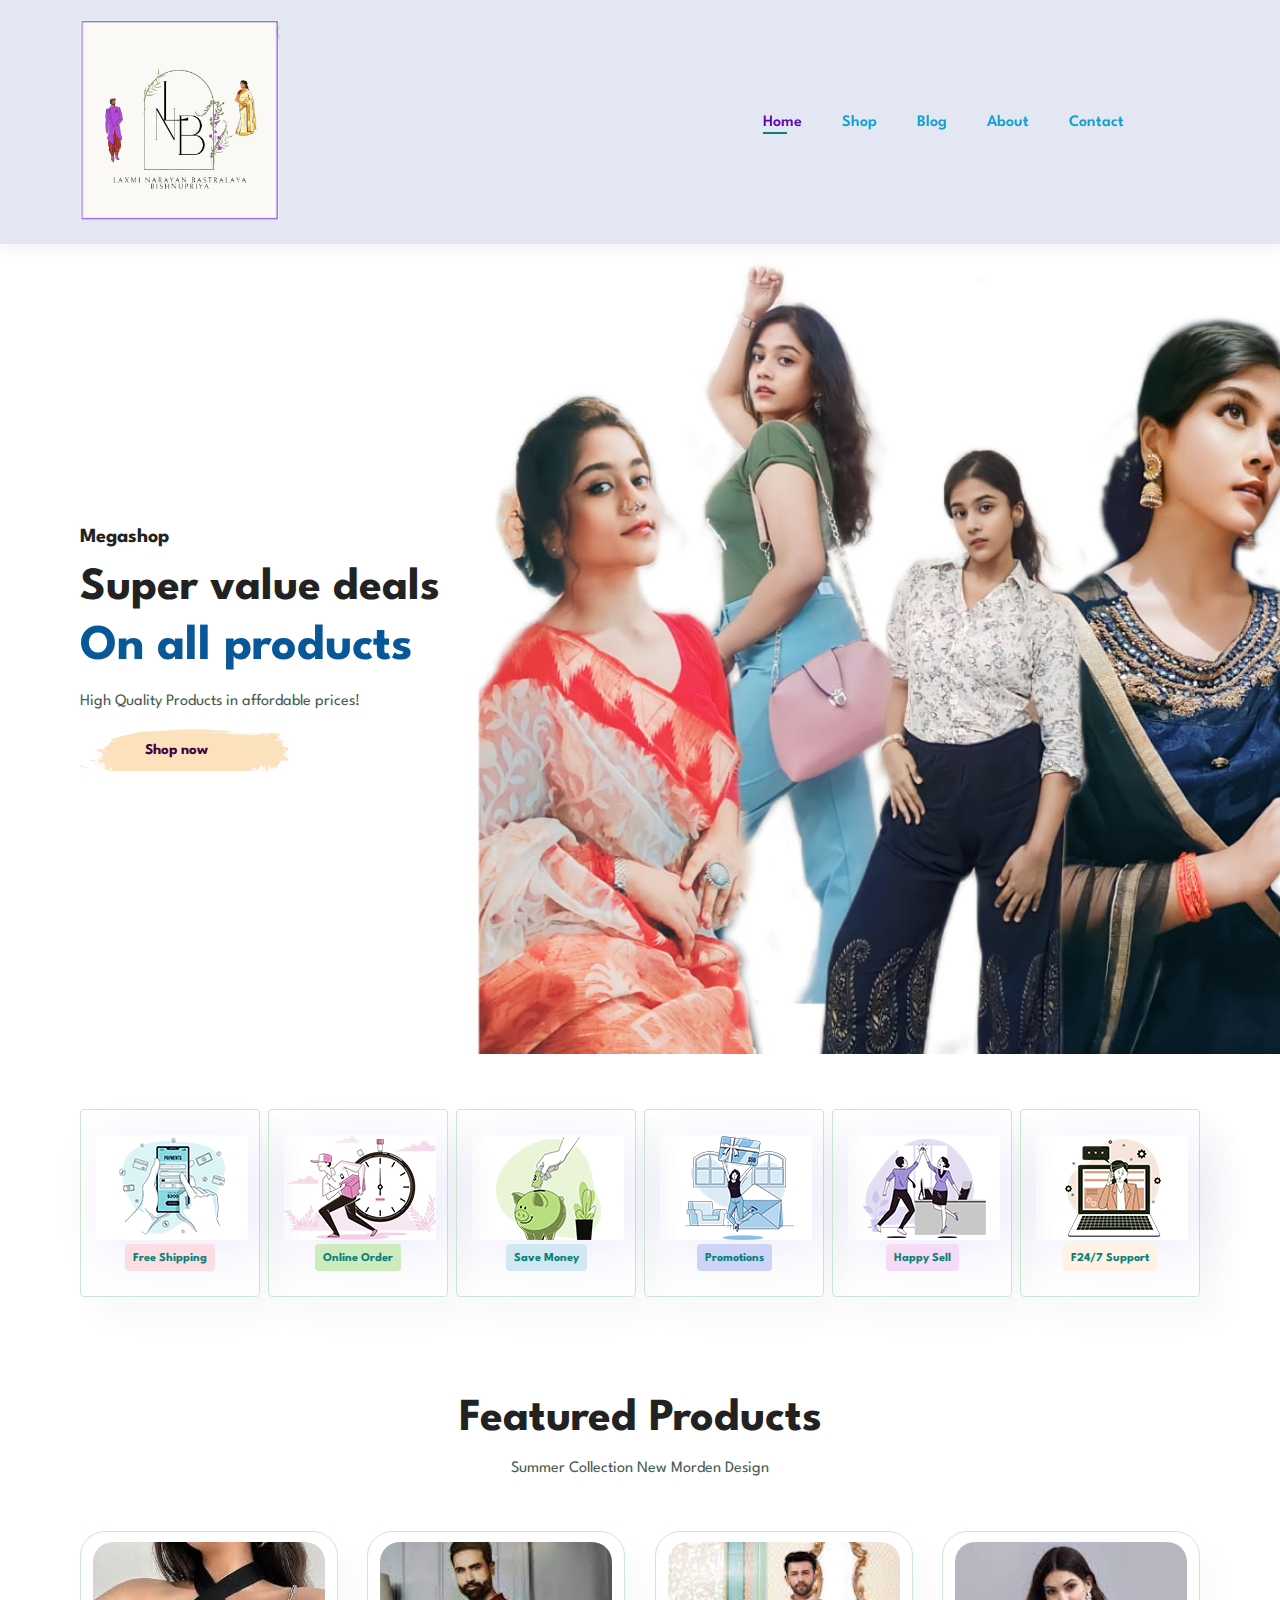
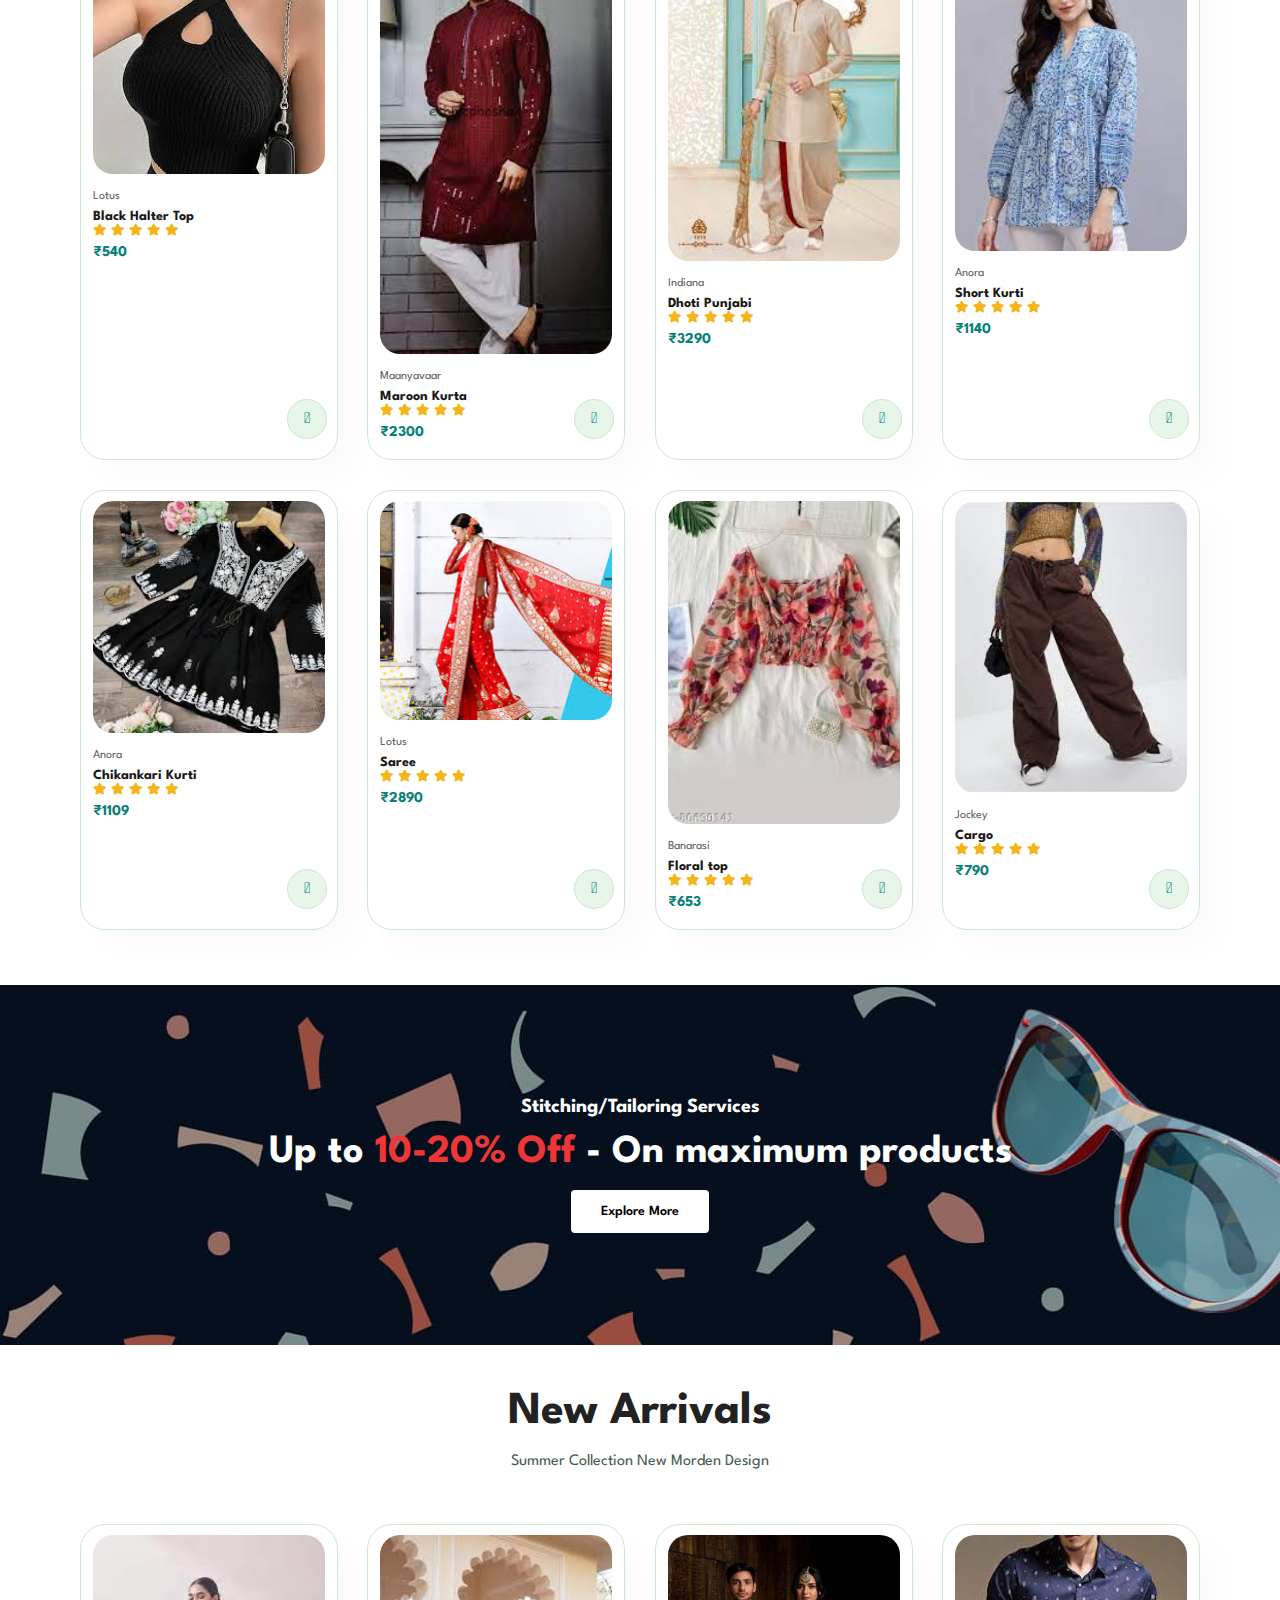
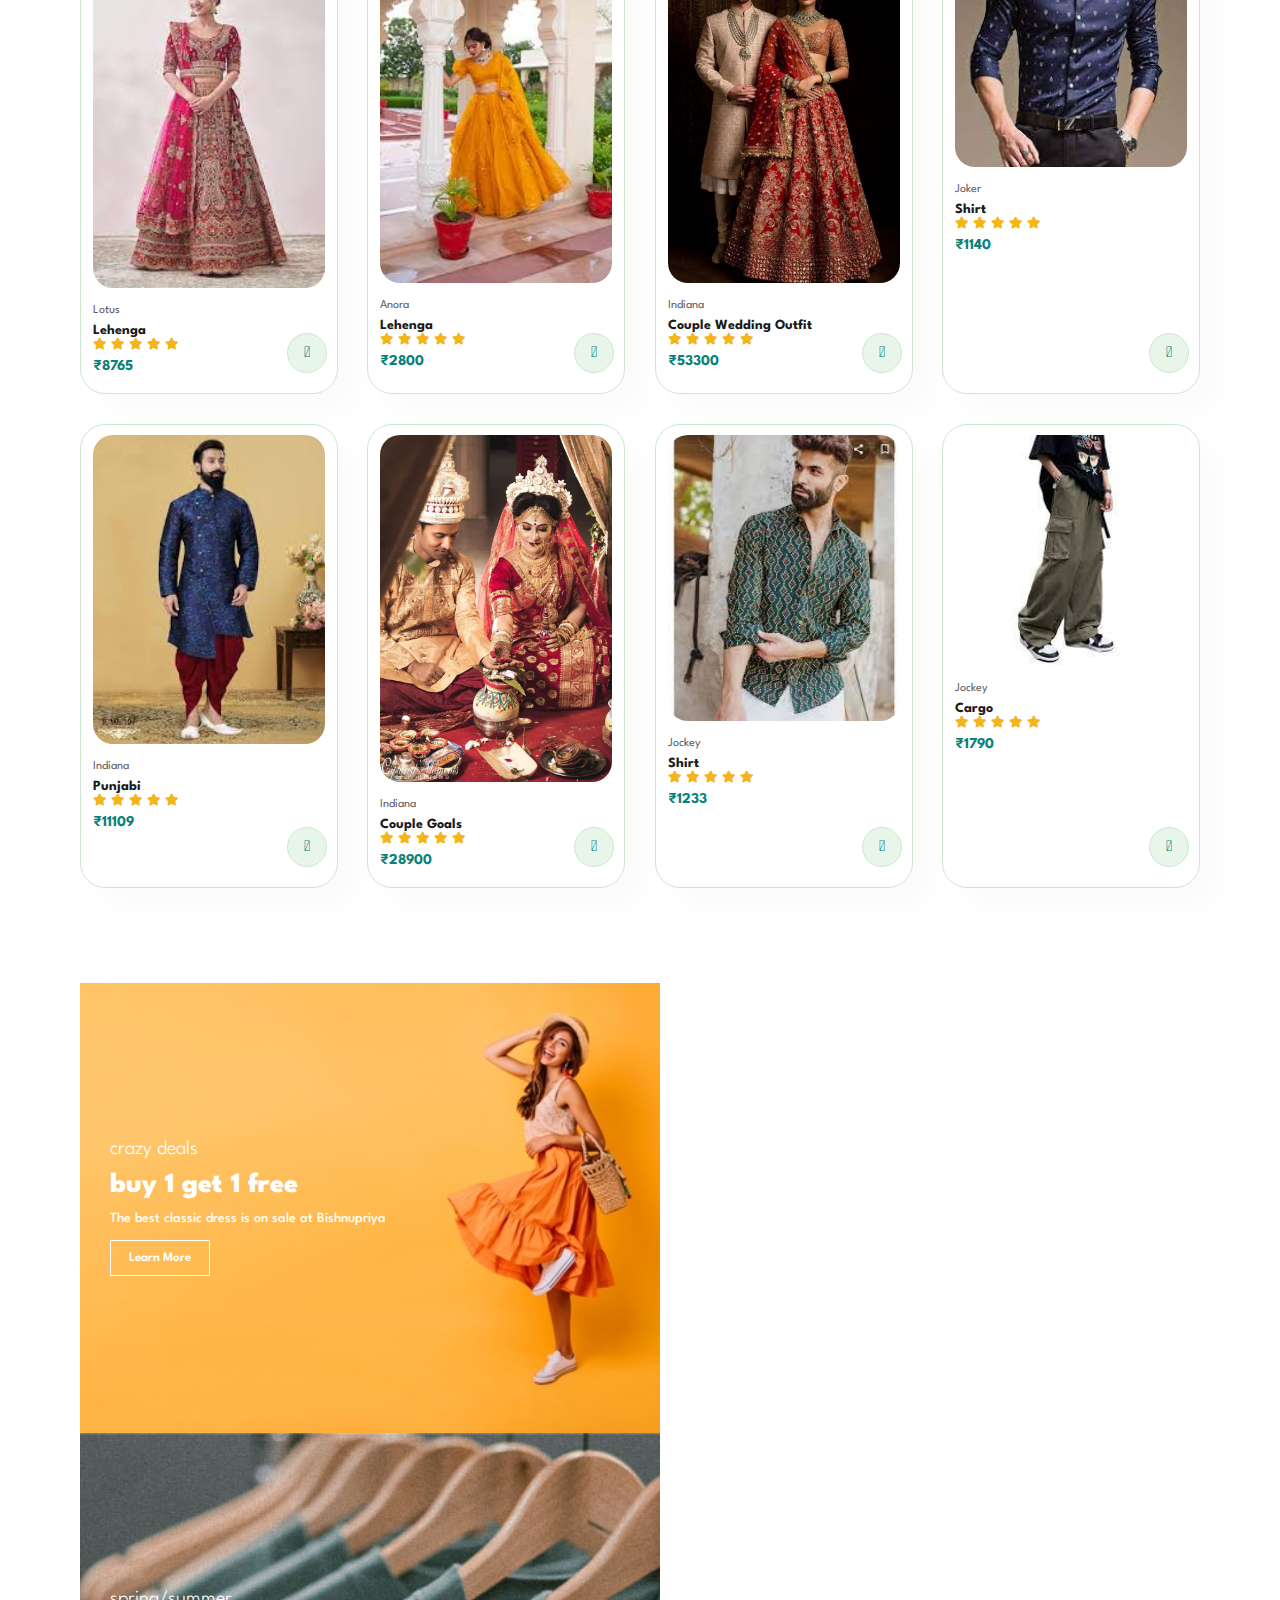
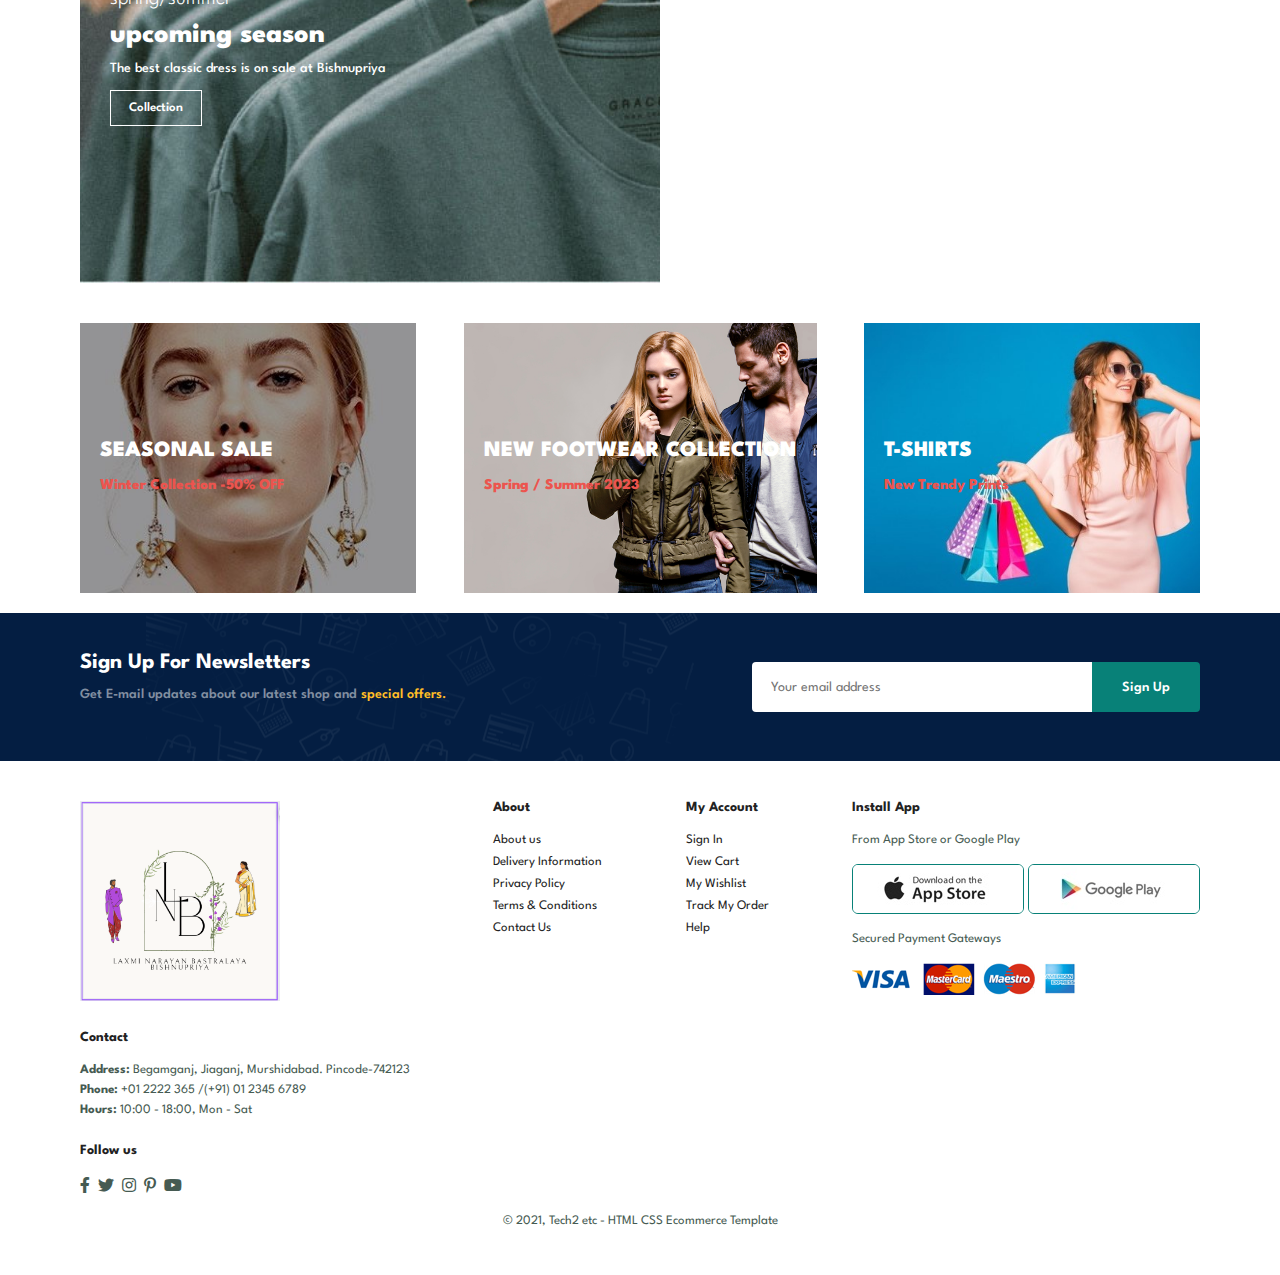
<file: Ecommerce website/index.html>
<!DOCTYPE html>
<html lang = "en">
    <head>
        <meta charset = "UTF-8">
        <meta http-equiv = "X-UA-Compatible" content = "IE=edge">
        <meta name = "viewport" content = "width=device-width, initial-scale=1.0">
        <title>Ecommerce Task 2 By Ritoja Poddar</title>
        <link rel ="stylesheet" href="https://pro.fontawesome.com/releases/v5.10.0/css/all.css" />

        <link rel = "stylesheet" href = "style.css">

    </head>
    <body>

        <section id="header">
            <a href="#"><img src= "BISHNUPRIYA.png" class="logo" alt="" , width=" 200", height="200"></a>

            <div>
                <ul id = "navbar">
                    <li><a class="active" href="index.html">Home</a></li>
                    <li><a href="shop.html">Shop</a></li>
                    <li><a href="blog.html">Blog</a></li>
                    <li><a href="about.html">About</a></li>
                    <li><a href="contact.html">Contact</a></li>
                    <li id="lg-bag"><a href="cart.html"><i class="far fa-shopping-bag"></i></a></li>
                    <a href="#" id="close"><i class="far fa-times"></i></a>

                </ul>
            </div>
            <div id="mobile">
                <a href="cart.html"><i class="far fa-shopping-bag"></i></a>
                <i id="bar" class="fas fa-outdent"></i>
            </div>
            
        </section>

        <section id = "hero">
            <h4>Megashop</h4>
            <h2>Super value deals</h2>
            <h1>On all products</h1>
            <p>High Quality Products in affordable prices!</p>
            <button>Shop now</button>
        </section>

        <section id = "feature" class="section-p1">
            <div class = "fe-box">
                <img src="features/f1.png" alt="">
                <h6>Free Shipping</h6>
            </div>
            <div class = "fe-box">
                <img src="features/f2.png" alt="">
                <h6>Online Order</h6>
            </div>
            <div class = "fe-box">
                <img src="features/f3.png" alt="">
                <h6>Save Money</h6>
            </div>
            <div class = "fe-box">
                <img src="features/f4.png" alt="">
                <h6>Promotions</h6>
            </div>
            <div class = "fe-box">
                <img src="features/f5.png" alt="">
                <h6>Happy Sell</h6>
            </div>
            <div class = "fe-box">
                <img src="features/f6.png" alt="">
                <h6>F24/7 Support</h6>
            </div>
        </section>

        <section id="product1" class="section-p1">
            <h2>Featured Products</h2>
            <p>Summer Collection New Morden Design</p>
            <div class="pro-container">
                <div class="pro">
                    <img src="products1/halter1.jpeg" alt="">
                    <div class="des">
                        <span>Lotus</span>
                        <h5>Black Halter Top</h5>
                        <div class="star">
                            <i class="fas fa-star"></i>
                            <i class="fas fa-star"></i>
                            <i class="fas fa-star"></i>
                            <i class="fas fa-star"></i>
                            <i class="fas fa-star"></i>
                        </div>
                        <h4>₹540</h4>
                    </div>
                    <a href ="#"><i class="fal fa-shopping-cart cart"></i></a>
                </div>
                <div class="pro">
                    <img src="products1/kurta1.jpeg" alt="">
                    <div class="des">
                        <span>Maanyavaar</span>
                        <h5>Maroon Kurta</h5>
                        <div class="star">
                            <i class="fas fa-star"></i>
                            <i class="fas fa-star"></i>
                            <i class="fas fa-star"></i>
                            <i class="fas fa-star"></i>
                            <i class="fas fa-star"></i>
                        </div>
                        <h4>₹2300</h4>
                    </div>
                    <a href ="#"><i class="fal fa-shopping-cart cart"></i></a>
                </div>
                <div class="pro">
                    <img src="products1/kurta2.jpeg" alt="">
                    <div class="des">
                        <span>Indiana</span>
                        <h5>Dhoti Punjabi</h5>
                        <div class="star">
                            <i class="fas fa-star"></i>
                            <i class="fas fa-star"></i>
                            <i class="fas fa-star"></i>
                            <i class="fas fa-star"></i>
                            <i class="fas fa-star"></i>
                        </div>
                        <h4>₹3290</h4>
                    </div>
                    <a href ="#"><i class="fal fa-shopping-cart cart"></i></a>
                </div>
                <div class="pro">
                    <img src="products1/kurti1.jpeg" alt="">
                    <div class="des">
                        <span>Anora</span>
                        <h5>Short Kurti</h5>
                        <div class="star">
                            <i class="fas fa-star"></i>
                            <i class="fas fa-star"></i>
                            <i class="fas fa-star"></i>
                            <i class="fas fa-star"></i>
                            <i class="fas fa-star"></i>
                        </div>
                        <h4>₹1140</h4>
                    </div>
                    <a href ="#"><i class="fal fa-shopping-cart cart"></i></a>
                </div>
                <div class="pro">
                    <img src="products1/kurti2.jpeg" alt="">
                    <div class="des">
                        <span>Anora</span>
                        <h5>Chikankari Kurti</h5>
                        <div class="star">
                            <i class="fas fa-star"></i>
                            <i class="fas fa-star"></i>
                            <i class="fas fa-star"></i>
                            <i class="fas fa-star"></i>
                            <i class="fas fa-star"></i>
                        </div>
                        <h4>₹1109</h4>
                    </div>
                    <a href ="#"><i class="fal fa-shopping-cart cart"></i></a>
                </div>
                <div class="pro">
                    <img src="products1/saree1.jpeg" alt="">
                    <div class="des">
                        <span>Lotus</span>
                        <h5>Saree</h5>
                        <div class="star">
                            <i class="fas fa-star"></i>
                            <i class="fas fa-star"></i>
                            <i class="fas fa-star"></i>
                            <i class="fas fa-star"></i>
                            <i class="fas fa-star"></i>
                        </div>
                        <h4>₹2890</h4>
                    </div>
                    <a href ="#"><i class="fal fa-shopping-cart cart"></i></a>
                </div>
                <div class="pro">
                    <img src="products1/ruffle1.jpeg" alt="">
                    <div class="des">
                        <span>Banarasi</span>
                        <h5>Floral top</h5>
                        <div class="star">
                            <i class="fas fa-star"></i>
                            <i class="fas fa-star"></i>
                            <i class="fas fa-star"></i>
                            <i class="fas fa-star"></i>
                            <i class="fas fa-star"></i>
                        </div>
                        <h4>₹653</h4>
                    </div>
                    <a href ="#"><i class="fal fa-shopping-cart cart"></i></a>
                </div>
                <div class="pro">
                    <img src="products1/pant2.jpeg" alt="">
                    <div class="des">
                        <span>Jockey</span>
                        <h5>Cargo</h5>
                        <div class="star">
                            <i class="fas fa-star"></i>
                            <i class="fas fa-star"></i>
                            <i class="fas fa-star"></i>
                            <i class="fas fa-star"></i>
                            <i class="fas fa-star"></i>
                        </div>
                        <h4>₹790</h4>
                    </div>
                    <a href ="#"><i class="fal fa-shopping-cart cart"></i></a>
                </div>
            </div>
        </section>

        <section id="banner" class="section-m1">
            <h4>Stitching/Tailoring Services</h4>
            <h2>Up to <span> 10-20% Off </span> - On maximum products</h2>
            <button class="normal">Explore More</button>
        </section>

        <section id="product1" class="section-p1">
            <h2>New Arrivals</h2>
            <p>Summer Collection New Morden Design</p>
            <div class="pro-container">
                <div class="pro">
                    <img src="products1/lehenga1.jpeg" alt="">
                    <div class="des">
                        <span>Lotus</span>
                        <h5>Lehenga</h5>
                        <div class="star">
                            <i class="fas fa-star"></i>
                            <i class="fas fa-star"></i>
                            <i class="fas fa-star"></i>
                            <i class="fas fa-star"></i>
                            <i class="fas fa-star"></i>
                        </div>
                        <h4>₹8765</h4>
                    </div>
                    <a href ="#"><i class="fal fa-shopping-cart cart"></i></a>
                </div>
                <div class="pro">
                    <img src="products1/lehenga2.jpeg" alt="">
                    <div class="des">
                        <span>Anora</span>
                        <h5>Lehenga</h5>
                        <div class="star">
                            <i class="fas fa-star"></i>
                            <i class="fas fa-star"></i>
                            <i class="fas fa-star"></i>
                            <i class="fas fa-star"></i>
                            <i class="fas fa-star"></i>
                        </div>
                        <h4>₹2800</h4>
                    </div>
                    <a href ="#"><i class="fal fa-shopping-cart cart"></i></a>
                </div>
                <div class="pro">
                    <img src="products1/wedding look.jpg" alt="">
                    <div class="des">
                        <span>Indiana</span>
                        <h5>Couple Wedding Outfit</h5>
                        <div class="star">
                            <i class="fas fa-star"></i>
                            <i class="fas fa-star"></i>
                            <i class="fas fa-star"></i>
                            <i class="fas fa-star"></i>
                            <i class="fas fa-star"></i>
                        </div>
                        <h4>₹53300</h4>
                    </div>
                    <a href ="#"><i class="fal fa-shopping-cart cart"></i></a>
                </div>
                <div class="pro">
                    <img src="products1/shirt5.jpeg" alt="">
                    <div class="des">
                        <span>Joker</span>
                        <h5>Shirt</h5>
                        <div class="star">
                            <i class="fas fa-star"></i>
                            <i class="fas fa-star"></i>
                            <i class="fas fa-star"></i>
                            <i class="fas fa-star"></i>
                            <i class="fas fa-star"></i>
                        </div>
                        <h4>₹1140</h4>
                    </div>
                    <a href ="#"><i class="fal fa-shopping-cart cart"></i></a>
                </div>
                <div class="pro">
                    <img src="products1/kurta4.jpeg" alt="">
                    <div class="des">
                        <span>Indiana</span>
                        <h5>Punjabi</h5>
                        <div class="star">
                            <i class="fas fa-star"></i>
                            <i class="fas fa-star"></i>
                            <i class="fas fa-star"></i>
                            <i class="fas fa-star"></i>
                            <i class="fas fa-star"></i>
                        </div>
                        <h4>₹11109</h4>
                    </div>
                    <a href ="#"><i class="fal fa-shopping-cart cart"></i></a>
                </div>
                <div class="pro">
                    <img src="products1/wedding look 2.jpg" alt="">
                    <div class="des">
                        <span>Indiana</span>
                        <h5>Couple Goals</h5>
                        <div class="star">
                            <i class="fas fa-star"></i>
                            <i class="fas fa-star"></i>
                            <i class="fas fa-star"></i>
                            <i class="fas fa-star"></i>
                            <i class="fas fa-star"></i>
                        </div>
                        <h4>₹28900</h4>
                    </div>
                    <a href ="#"><i class="fal fa-shopping-cart cart"></i></a>
                </div>
                <div class="pro">
                    <img src="products1/shirt3.jpeg" alt="">
                    <div class="des">
                        <span>Jockey</span>
                        <h5>Shirt</h5>
                        <div class="star">
                            <i class="fas fa-star"></i>
                            <i class="fas fa-star"></i>
                            <i class="fas fa-star"></i>
                            <i class="fas fa-star"></i>
                            <i class="fas fa-star"></i>
                        </div>
                        <h4>₹1233</h4>
                    </div>
                    <a href ="#"><i class="fal fa-shopping-cart cart"></i></a>
                </div>
                <div class="pro">
                    <img src="products1/pant4.jpeg" alt="">
                    <div class="des">
                        <span>Jockey</span>
                        <h5>Cargo</h5>
                        <div class="star">
                            <i class="fas fa-star"></i>
                            <i class="fas fa-star"></i>
                            <i class="fas fa-star"></i>
                            <i class="fas fa-star"></i>
                            <i class="fas fa-star"></i>
                        </div>
                        <h4>₹1790</h4>
                    </div>
                    <a href ="#"><i class="fal fa-shopping-cart cart"></i></a>
                </div>
            </div>
        </section>

        <section id = "sm-banner" class="section-p1">
            <div class = "banner-box">
                <h4>crazy deals</h4>
                <h2>buy 1 get 1 free</h2>
                <span>The best classic dress is on sale at Bishnupriya</span>
                <button class="white">Learn More</button>
            </div>
            <div class = "banner-box banner-box2">
                <h4>spring/summer</h4>
                <h2>upcoming season</h2>
                <span>The best classic dress is on sale at Bishnupriya</span>
                <button class="white">Collection</button>
            </div>
        </section>

        <section id="banner3">
            <div class = "banner-box">
                <h2>SEASONAL SALE</h2>
                <h3>Winter Collection -50% OFF</h3>
            </div>
            <div class = "banner-box banner-box2">
                <h2>NEW FOOTWEAR COLLECTION</h2>
                <h3>Spring / Summer 2023</h3>
            </div>
            <div class = "banner-box banner-box3">
                <h2>T-SHIRTS</h2>
                <h3>New Trendy Prints</h3>
            </div>
        </section>

        <section id="newsletter" class="section-p1 section-m1">
            <div class="newstext">
                <h4>Sign Up For Newsletters</h4>
                <p>Get E-mail updates about our latest shop and <span>special offers.</span></p>
            </div>
            <div class="form">
                <input type="text" placeholder="Your email address">
                <button class="normal">Sign Up</button>
            </div>
        </section>

        <footer class="section-p1">
            <div class="col">
                <img class= "logo" src="BISHNUPRIYA.png" alt="" , width=" 200", height="200">
                <h4>Contact</h4>
                <p><strong>Address: </strong> Begamganj, Jiaganj, Murshidabad. Pincode-742123</p>
                <p><strong>Phone:</strong> +01 2222 365 /(+91) 01 2345 6789</p>
                <p><strong>Hours:</strong> 10:00 - 18:00, Mon - Sat</p>
                <div class="follow">
                    <h4>Follow us</h4>
                    <div class="icon">
                        <i class="fab fa-facebook-f"></i>
                        <i class="fab fa-twitter"></i>
                        <i class="fab fa-instagram"></i>
                        <i class="fab fa-pinterest-p"></i>
                        <i class="fab fa-youtube"></i>
                    </div>
                </div>
            </div>
            <div class="col">
                <h4>About</h4>
                <a href="#">About us</a>
                <a href="#">Delivery Information</a>
                <a href="#">Privacy Policy</a>
                <a href="#">Terms & Conditions</a>
                <a href="#">Contact Us</a>
             </div>
             <div class="col">
                <h4>My Account</h4>
                <a href="#">Sign In</a>
                <a href="#">View Cart</a>
                <a href="#">My Wishlist</a>
                <a href="#">Track My Order</a>
                <a href="#">Help</a>
             </div>

             <div class="col install">
                <h4>Install App</h4>
                <p> From App Store or Google Play</p>
                <div class="row">
                    <img src="pay/app.jpg" alt="">
                    <img src="pay/play.jpg" alt="">
                </div>
                <p>Secured Payment Gateways</p>
                <img src="pay/pay.png" alt="">
             </div>

             <div class="copyright">
                <p>© 2021, Tech2 etc - HTML CSS Ecommerce Template</p>
             </div>

        </footer>





        <script src = "script.js"></script>
    </body>
</html>
</file>
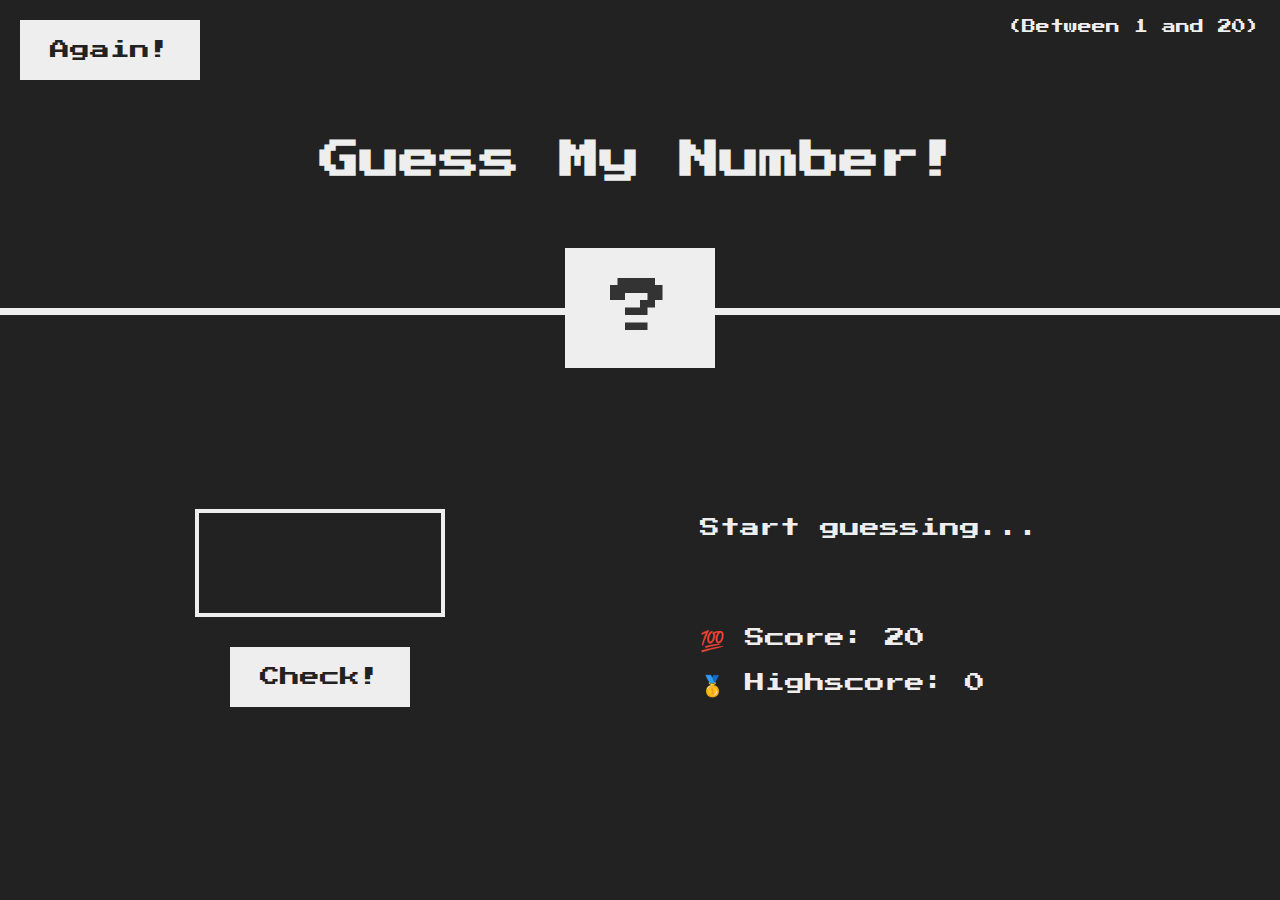
<file: 05-Guess-My-Number/final/index.html>
<!DOCTYPE html>
<html lang="en">
  <head>
    <meta charset="UTF-8" />
    <meta name="viewport" content="width=device-width, initial-scale=1.0" />
    <meta http-equiv="X-UA-Compatible" content="ie=edge" />
    <link rel="stylesheet" href="style.css" />
    <title>Guess My Number!</title>
  </head>
  <body>
    <header>
      <h1>Guess My Number!</h1>
      <p class="between">(Between 1 and 20)</p>
      <button class="btn again">Again!</button>
      <div class="number">?</div>
    </header>
    <main>
      <section class="left">
        <input type="number" class="guess" />
        <button class="btn check">Check!</button>
      </section>
      <section class="right">
        <p class="message">Start guessing...</p>
        <p class="label-score">💯 Score: <span class="score">20</span></p>
        <p class="label-highscore">
          🥇 Highscore: <span class="highscore">0</span>
        </p>
      </section>
    </main>
    <script src="script.js"></script>
  </body>
</html>
</file>
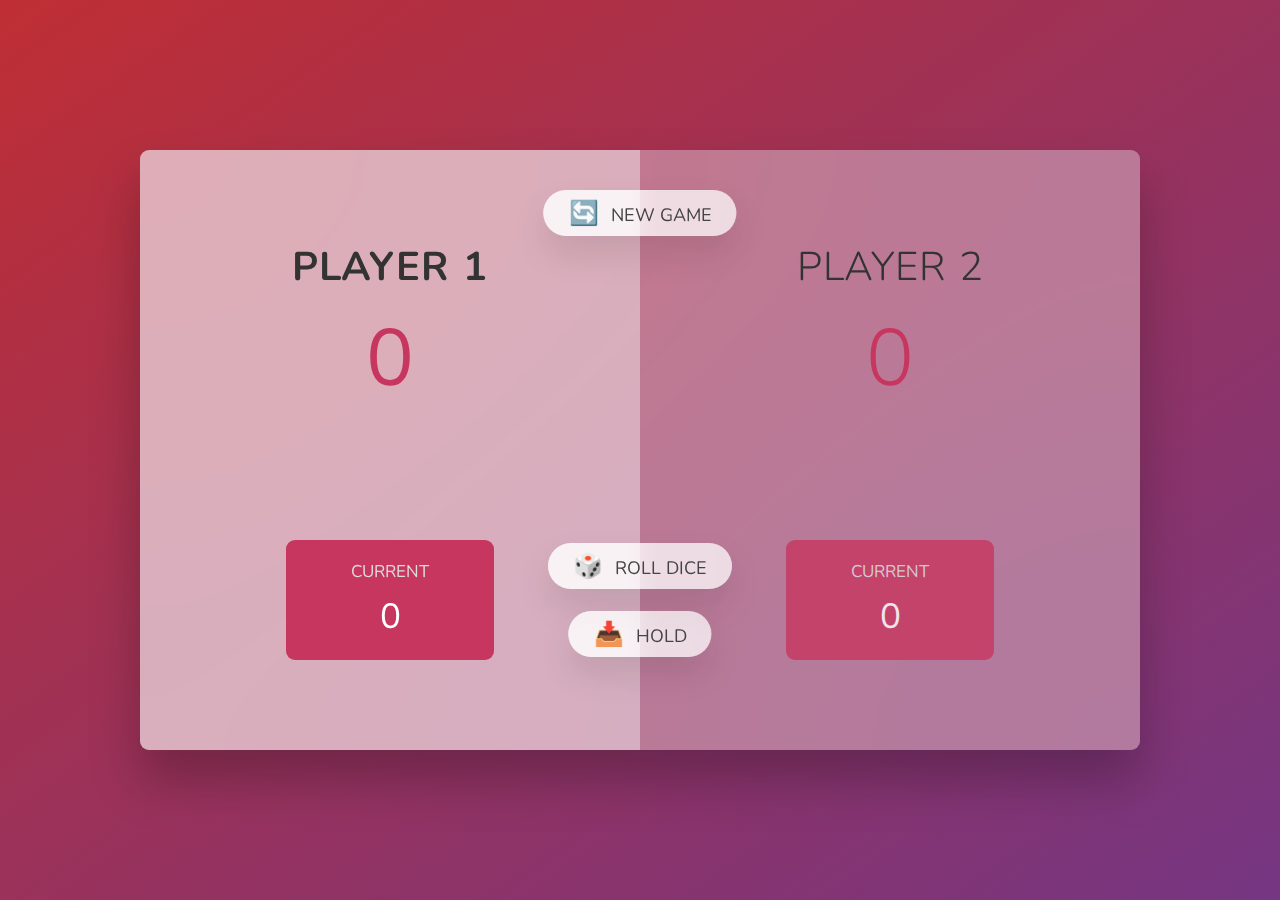
<file: 07-Pig-Game/final/index.html>
<!DOCTYPE html>
<html lang="en">
  <head>
    <meta charset="UTF-8" />
    <meta name="viewport" content="width=device-width, initial-scale=1.0" />
    <meta http-equiv="X-UA-Compatible" content="ie=edge" />
    <link rel="stylesheet" href="style.css" />
    <title>Pig Game</title>
  </head>
  <body>
    <main>
      <section class="player player--0 player--active">
        <h2 class="name" id="name--0">Player 1</h2>
        <p class="score" id="score--0">43</p>
        <div class="current">
          <p class="current-label">Current</p>
          <p class="current-score" id="current--0">0</p>
        </div>
      </section>
      <section class="player player--1">
        <h2 class="name" id="name--1">Player 2</h2>
        <p class="score" id="score--1">24</p>
        <div class="current">
          <p class="current-label">Current</p>
          <p class="current-score" id="current--1">0</p>
        </div>
      </section>

      <img src="dice-5.png" alt="Playing dice" class="dice" />
      <button class="btn btn--new">🔄 New game</button>
      <button class="btn btn--roll">🎲 Roll dice</button>
      <button class="btn btn--hold">📥 Hold</button>
    </main>
    <script src="script.js"></script>
  </body>
</html>
</file>
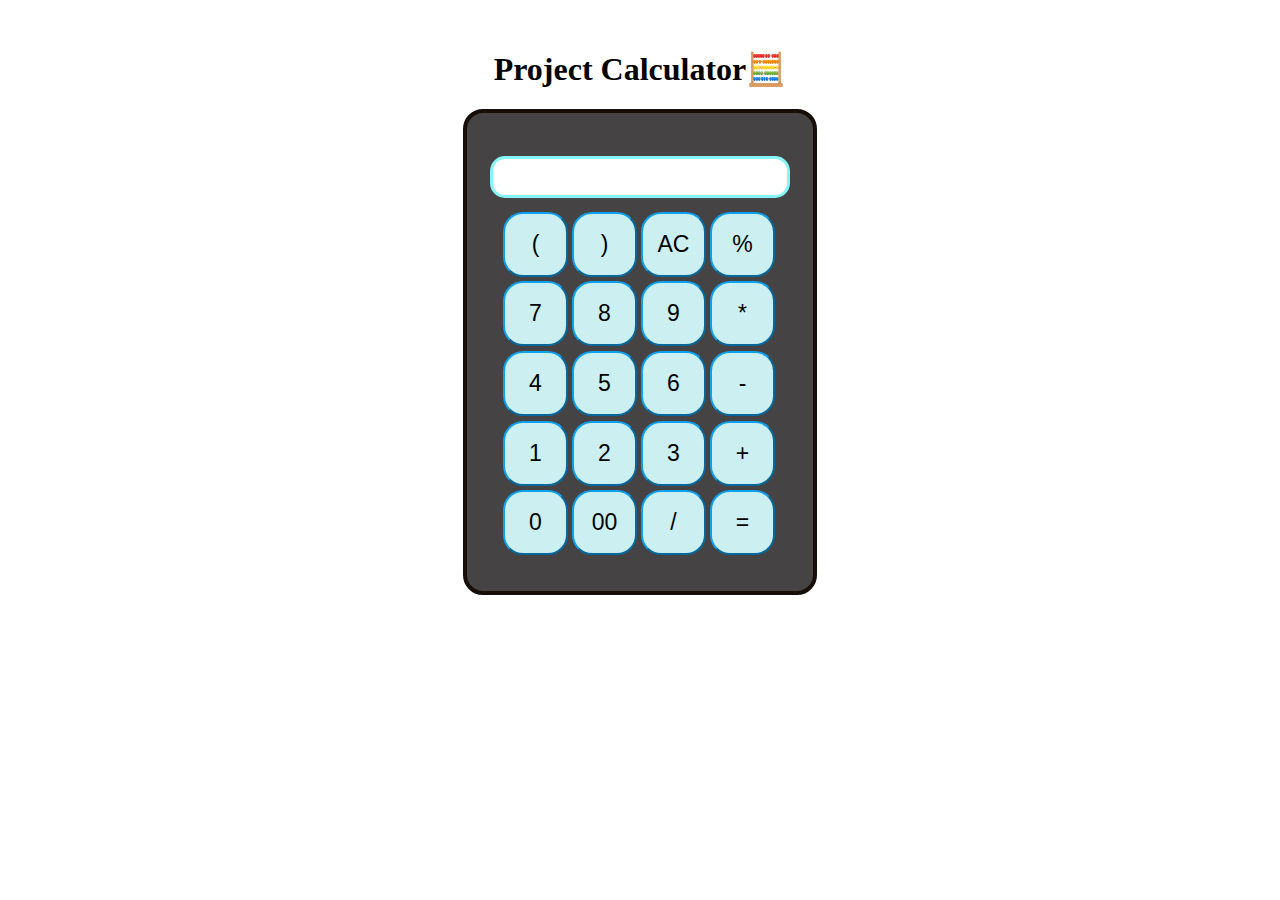
<file: calculator 2/CalcIndex.html>
<!DOCTYPE html>
<html lang = "en">
    <head>
        <meta charset="UTF-8">
        <meta name = "viewport" content="width=device-width, initial-scale=1.0">
        <meta http-equiv="X-UA-Compatible" content="ie=edge">
        <link rel ="stylesheet" href="CalcStyle.css">
        <title>LET'S TRY THIS CALCULATOR</title>
    </head>
    <body>
        <div class = "container">
            <h1> Project Calculator🧮</h1>
            <div class="calculator">
            <input type="text" name="screen" id="screen">
            
            <table>
                <tr>
                    <td><button>(</button></td>
                    <td><button>)</button></td>
                    <td><button>AC</button></td>
                    <td><button>%</button></td>
                </tr>
                <tr>
                    <td><button>7</button></td>
                    <td><button>8</button></td>
                    <td><button>9</button></td>
                    <td><button>*</button></td>
                </tr>
                <tr>
                    <td><button>4</button></td>
                    <td><button>5</button></td>
                    <td><button>6</button></td>
                    <td><button>-</button></td>
                </tr>
                <tr>
                    <td><button>1</button></td>
                    <td><button>2</button></td>
                    <td><button>3</button></td>
                    <td><button>+</button></td>
                </tr>
                <tr>
                    <td><button>0</button></td>
                    <td><button>00</button></td>
                    <td><button>/</button></td>
                    <td><button>=</button></td>
                </tr>
            </table>
        </div>
        </div>
    </body>
    <script src="CalcScript.js"></script>
</html>
</file>
<file: Ecommerce website/style.css>
@import url("https://fonts.googleapis.com/css2?family=Spartan:wght@100;200;300;400;500;600;700;800;900&display=swap");
* {
    margin: 0;
    padding: 0;
    box-sizing: border-box;
    font-family: "Spartan", sans-serif;
}

html {
    scroll-behavior: smooth;
}

h1{
    font-size: 50px;
    line-height: 64px;
    color: #222;

}

h2{
    font-size: 46px;
    line-height: 54px;
    color: #222;
}

h4{
    font-size: 20px;
    color: #222;
}

h6{
    font-weight:700;
    font-size: 12px;
}

p{
    font-size: 16px;
    color: #465b52;
    margin: 15px 0 20px 0;
}

.section-p1{
    padding: 40px 80px;
}

.section-ml{
    margin: 40px 0;
}

button.normal{
    font-size: 14px;
    font-weight: 600;
    padding: 15px 30px;
    color: #000;
    background-color: #fff;
    border-radius: 4px;
    cursor: pointer;
    border: none;
    outline: none;
    transition: 0.2s;
}
button.white{
    font-size: 13px;
    font-weight: 600;
    padding: 11px 18px;
    color: #fff;
    background-color: transparent;
    cursor: pointer;
    border: 1px solid #fff;
    outline: none;
    transition: 0.2s;
}

body{
    width: 100%;
}

/*Header Start*/

#header{
    display:flex;
    align-items: center;
    justify-content:space-between;
    padding: 20px 80px;
    background: #E3E6F3;
    box-shadow: 0 5px 15px rgba(0, 0, 0, 0.06);
    z-index: 999;
    position: sticky;
    top: 0;
    left: 0;

}

#navbar{
    display: flex;
    align-items: center;
    justify-content: center;
}
#navbar li{
    list-style: none;
    padding: 0 20px;
    position: relative;
}

#navbar li a{
    text-decoration: none;
    font-size: 16px;
    font-weight: 600;
    color: #0da3cc;
    transition: 0.3s ease;

}
#navbar li a:hover,
#navbar li a.active {
    color: #5e06af;
}

#navbar li a.active::after,
#navbar li a:hover::after {
    content: "";
    width: 30%;
    height: 2px;
    background: #088178;
    position: absolute;
    bottom: -4px;
    left: 20px;
}

#mobile{
    display: none;
    align-items: center;
}

#close{
    display: none;
}

#hero{
    background-image: url("modelb.png");
    height: 90vh;
    width: 100%;
    background-size: cover;
    background-position: 85% 15%;
    padding: 0 80px;
    display: flex;
    flex-direction: column;
    align-items: flex-start;
    justify-content: center;
}
#hero h4{
    padding-bottom: 15px;
}

#hero h1{
    color: #085899;
}

#hero button{
    background-image: url("button.png");
    background-color: transparent;
    color: #430440;
    border: 0;
    padding: 14px 80px 14px 65px;
    background-repeat: no-repeat;
    cursor: pointer;
    font-weight: 700;
    font-size: 15px;
}
#feature{
    display: flex;
    align-items: center;
    justify-content: space-between;
    flex-wrap: wrap;
}
#feature .fe-box{
    width: 180px;
    text-align: center;
    padding: 25px 15px;
    box-shadow: 20px 20px 34px rgba(0, 0, 0, 0.03);
    border: 1px solid #cce7d0;
    border-radius: 4px;
    margin: 15px 0;
}

#feature .fe-box:hover{
    box-shadow: 10px 10px 54px rgba(70, 62, 221, 0.1);
}
#feature .fe-box img{
    box-shadow: 10px 10px 54px rgba(70, 62, 221, 0.1);
}

#feature .fe-box h6{
    display: inline-block;
    padding: 9px 8px 6px 8px;
    line-height: 1;
    border-radius: 4px;
    color: #088178;
    background-color: #fddde4;
}

#feature .fe-box:nth-child(2) h6 {
    background-color: #cdebbc;
}
#feature .fe-box:nth-child(3) h6 {
    background-color: #d1e8f2;
}
#feature .fe-box:nth-child(4) h6 {
    background-color: #cdd4f8;
}
#feature .fe-box:nth-child(5) h6 {
    background-color: #f6dbf6;
}
#feature .fe-box:nth-child(6) h6 {
    background-color: #fff2e5;
}
#product1{
    text-align: center;
}
#product1 .pro-container{
    display: flex;
    justify-content: space-between;
    padding-top: 20px;
    flex-wrap: wrap;
}
#product1 .pro{
    width: 23%;
    min-width: 250px;
    padding: 10px 12px;
    border: 1px solid #cce7d0;
    border-radius: 25px;
    cursor: pointer;
    box-shadow: 20px 20px 30px rgba(0, 0, 0, 0.02);
    margin: 15px 0;
    transition: 0.2s ease;
    position: relative;
}

#product1 .pro:hover{
    box-shadow: 20px 20px 30px rgba(0, 0, 0, 0.06);
}

#product1 .pro img{
    width: 100%;
    border-radius: 20px;
}

#product1 .pro .des{
    text-align: start;
    padding: 10px 0;
}

#product1 .pro .des span{
    color: #606063;
    font-size: 12px;
}

#product1 .pro .des h5{
    padding-top: 7px;
    color: #1a1a1a;
    font-size: 14px;
}

#product1 .pro .des i{
    font-size: 12px;
    color: rgb(243, 181, 25);
}

#product1 .pro .des h4{
    padding-top: 7px;
    font-size: 15px;
    font-weight: 700;
    color: #088178;
}
#product1 .pro .cart{
    width:  40px;
    height : 40px;
    line-height: 40px;
    border-radius: 50px;
    background-color: #e8f6ea;
    font-weight: 500;
    color: #088178;
    border: 1px solid #cce7d0;
    position: absolute;
    bottom: 20px;
    right: 10px;
}

#banner{
    display: flex;
    flex-direction: column;
    justify-content: center;
    align-items: center;
    text-align: center;
    background-image: url("banner/b2.jpg");
    width: 100%;
    height: 40vh;
    background-size: cover;
    background-position: center;
}
#banner h4{
    color: #fff;
    font-size: 20px;
}

#banner h2{
    color: #fff;
    font-size: 40px;
    padding: 10px 0;

}
#banner h2 span{
    color: #ef3636;
}

#banner button:hover{
    background: #088178;
    color: #fff;
}

#sm-banner{
    display: flex;
    justify-content: space-between;
    flex-wrap: wrap;
}
#sm-banner .banner-box{
    display: flex;
    flex-direction: column;
    justify-content: center;
    align-items: flex-start;
    background-image: url("banner/b17.jpg");
    min-width: 580px;
    height: 50vh;
    background-size: cover;
    background-position: center;
    padding: 30px;
}

#sm-banner .banner-box2{
    background-image: url("banner/b10.jpg");
}

#sm-banner h4{
    color: #fff;
    font-size: 20px;
    font-weight: 300;
}

#sm-banner h2{
    color: #fff;
    font-size: 28px;
    font-weight: 800;
}
#sm-banner span{
    color: #fff;
    font-size: 14px;
    font-weight: 500;
    padding-bottom: 15px;
}

#sm-banner .banner-box:hover button{
    background: #088178;
    border: 1px solid #088178;
}

#banner3{
    display: flex;
    justify-content: space-between;
    flex-wrap: wrap;
    padding: 0 80px;
}

#banner3 .banner-box{
    display: flex;
    flex-direction: column;
    justify-content: center;
    align-items: flex-start;
    background-image: url("banner/b7.jpg");
    min-width: 30%;
    height: 30vh;
    background-size: cover;
    background-position: center;
    padding: 20px;
    margin-bottom: 20px;
}
#banner3 .banner-box2{
    background-image: url("banner/b4.jpg");
}

#banner3 .banner-box3{
    background-image: url("banner/b18.jpg");
}
#banner3 h2{
    color: #fff;
    font-weight: 900;
    font-size: 22px;
}

#banner3 h3{
    color: #ec544e;
    font-weight: 800;
    font-size: 15px;
}

#newsletter{
    display: flex;
    justify-content: space-between;
    flex-wrap: wrap;
    align-items: center;
    background-image: url("banner/b14.png");
    background-repeat: no-repeat;
    background-position: 20% 30%;
    background-color: #041e42;
}
#newsletter h4{
    font-size: 22px;
    font-weight: 700;
    color: #fff;
}

#newsletter p{
    font-size: 14px;
    font-weight: 600;
    color: #818ea0;
}

#newsletter p span{
    color: #ffbd27;
}

#newsletter .form{
    display: flex;
    width: 40%;
}

#newsletter input{
    height: 3.125rem;
    padding: 0 1.25em;
    font-size: 14px;
    width: 100%;
    border: 1px solid transparent;
    border-radius: 4px;
    outline: none;
    border-top-right-radius: 0;
    border-bottom-right-radius: 0;
}

#newsletter button{
    background-color: #088178;
    color: #fff;
    white-space: nowrap;
    border-top-left-radius: 0;
    border-bottom-left-radius: 0;
}

footer{
    display: flex;
    flex-wrap: wrap;
    justify-content: space-between;
}
footer .col{
    display: flex;
    flex-direction: column;
    align-items: flex-start;
    margin-bottom: 20px;
}
footer .logo{
    margin-bottom: 30px;
}
footer h4{
    font-size: 14px;
    padding-bottom: 20px;
}

footer p{
    font-size: 13px;
    margin: 0 0 8px 0;
}
footer a{
    font-size: 13px;
    text-decoration: none;
    color: #222;
    margin-bottom: 10px;
}

footer .follow{
    margin-top: 20px;
}

footer .follow i {
    color: #465b52;
    padding-right: 4px;
    cursor: pointer;
}

footer .install .row img{
    border: 1px solid #088178;
    border-radius: 6px;
}

footer .install img{
    margin: 10px 0 15px 0;
}

footer .follow i:hover,
footer a:hover{
    color: #088178;
}

footer .copyright{
    width: 100%;
    text-align: center;
}

@media (max-wdth:799px){
    .section-p1{
        padding: 40px 40px;
    }


    #navbar{
        display: flex;
        flex-direction: column;
        align-items: flex-start;
        justify-content: flex-start;
        position: fixed;
        top: 0;
        right: 0px;
        height: 100vh;
        width: 300px;
        background-color: #E3E6F3;
        box-shadow: 0 40px 60px rgba(0, 0, 0, 0.1);
        padding: 80px 0 0 10px;
        transition: 0.3s;
    }

    #navbar.active{
        right: 0px;
    }
    #navbar li{
        margin-bottom: 25px;
    }
    #mobile{
        display: flex;
        align-items: center;
    }
    #mobile i{
        color: #1a1a1a;
        font-size: 24px;
        padding-left: 20px;
    }

    #close{
        display: initial;
        position: absolute;
        top: 30px;
        left: 30px;
        color: #222;
        font-size: 24px;
    }

    #lg-bag{
        display: none;
    }

    #hero {
        height: 70vh;
        padding: 0 80px;
        background-position: top 30% right 30%; 
    }

    #feature{
        justify-content: center;
    }
    #feature .fe-box{
        margin: 15px 15px;
    }
    #product1 .pro-container{
        justify-content: center;
    }
    #product1 .pro{
        margin: 15px;
    }
    #banner{
        height: 20vh;
    }
    sm-banner .banner-box{
        min-width: 100%;
        height: 30vh;
    }
    #banner3 {
        padding: 0 40px;
    }
    #banner3 .banner-box{
        width: 28%;
    }
    #newsletter .form{
        width: 70%;
    }
}

@media (max-width: 477px){
    .section-p1{
        padding: 20px;
    }
    #header{
        padding: 10px 30px;
    }
    h1{
        font-size: 38px;
    }
    h2{
        font-size:32px;
    }
    #hero{
        padding: 0 20px;
        background-position: 55%;
    }
    #feature{
        justify-content: space-between;;
    }
    #feature .fe-box{
        width: 155px;
        margin: 0 0 15px 0;
    }
    #product1 .pro{
        width: 100%;
    }
    #banner{
        height: 40vh;
    }
    #sm-banner .banner-box{
        height: 40vh;
    }
    #sm-banner .banner-box2{
        margin-top: 20px;
    }
    #banner3{
        padding: 0 20px;
    }
    #banner3 .banner-box{
        width: 100%;
    }
    #newsletter{
        padding: 40px 20px;
    }
    #newsletter .form{
        width: 100%;
    }
    footer .copyright{
        text-align: start;
    }
}
</file>
<file: 05-Guess-My-Number/final/style.css>
@import url('https://fonts.googleapis.com/css?family=Press+Start+2P&display=swap');

* {
  margin: 0;
  padding: 0;
  box-sizing: inherit;
}

html {
  font-size: 62.5%;
  box-sizing: border-box;
}

body {
  font-family: 'Press Start 2P', sans-serif;
  color: #eee;
  background-color: #222;
  /* background-color: #60b347; */
}

/* LAYOUT */
header {
  position: relative;
  height: 35vh;
  border-bottom: 7px solid #eee;
}

main {
  height: 65vh;
  color: #eee;
  display: flex;
  align-items: center;
  justify-content: space-around;
}

.left {
  width: 52rem;
  display: flex;
  flex-direction: column;
  align-items: center;
}

.right {
  width: 52rem;
  font-size: 2rem;
}

/* ELEMENTS STYLE */
h1 {
  font-size: 4rem;
  text-align: center;
  position: absolute;
  width: 100%;
  top: 52%;
  left: 50%;
  transform: translate(-50%, -50%);
}

.number {
  background: #eee;
  color: #333;
  font-size: 6rem;
  width: 15rem;
  padding: 3rem 0rem;
  text-align: center;
  position: absolute;
  bottom: 0;
  left: 50%;
  transform: translate(-50%, 50%);
}

.between {
  font-size: 1.4rem;
  position: absolute;
  top: 2rem;
  right: 2rem;
}

.again {
  position: absolute;
  top: 2rem;
  left: 2rem;
}

.guess {
  background: none;
  border: 4px solid #eee;
  font-family: inherit;
  color: inherit;
  font-size: 5rem;
  padding: 2.5rem;
  width: 25rem;
  text-align: center;
  display: block;
  margin-bottom: 3rem;
}

.btn {
  border: none;
  background-color: #eee;
  color: #222;
  font-size: 2rem;
  font-family: inherit;
  padding: 2rem 3rem;
  cursor: pointer;
}

.btn:hover {
  background-color: #ccc;
}

.message {
  margin-bottom: 8rem;
  height: 3rem;
}

.label-score {
  margin-bottom: 2rem;
}
</file>
<file: 07-Pig-Game/final/style.css>
@import url('https://fonts.googleapis.com/css2?family=Nunito&display=swap');

* {
  margin: 0;
  padding: 0;
  box-sizing: inherit;
}

html {
  font-size: 62.5%;
  box-sizing: border-box;
}

body {
  font-family: 'Nunito', sans-serif;
  font-weight: 400;
  height: 100vh;
  color: #333;
  background-image: linear-gradient(to top left, #753682 0%, #bf2e34 100%);
  display: flex;
  align-items: center;
  justify-content: center;
}

/* LAYOUT */
main {
  position: relative;
  width: 100rem;
  height: 60rem;
  background-color: rgba(255, 255, 255, 0.35);
  backdrop-filter: blur(200px);
  filter: blur();
  box-shadow: 0 3rem 5rem rgba(0, 0, 0, 0.25);
  border-radius: 9px;
  overflow: hidden;
  display: flex;
}

.player {
  flex: 50%;
  padding: 9rem;
  display: flex;
  flex-direction: column;
  align-items: center;
  transition: all 0.75s;
}

/* ELEMENTS */
.name {
  position: relative;
  font-size: 4rem;
  text-transform: uppercase;
  letter-spacing: 1px;
  word-spacing: 2px;
  font-weight: 300;
  margin-bottom: 1rem;
}

.score {
  font-size: 8rem;
  font-weight: 300;
  color: #c7365f;
  margin-bottom: auto;
}

.player--active {
  background-color: rgba(255, 255, 255, 0.4);
}
.player--active .name {
  font-weight: 700;
}
.player--active .score {
  font-weight: 400;
}

.player--active .current {
  opacity: 1;
}

.current {
  background-color: #c7365f;
  opacity: 0.8;
  border-radius: 9px;
  color: #fff;
  width: 65%;
  padding: 2rem;
  text-align: center;
  transition: all 0.75s;
}

.current-label {
  text-transform: uppercase;
  margin-bottom: 1rem;
  font-size: 1.7rem;
  color: #ddd;
}

.current-score {
  font-size: 3.5rem;
}

/* ABSOLUTE POSITIONED ELEMENTS */
.btn {
  position: absolute;
  left: 50%;
  transform: translateX(-50%);
  color: #444;
  background: none;
  border: none;
  font-family: inherit;
  font-size: 1.8rem;
  text-transform: uppercase;
  cursor: pointer;
  font-weight: 400;
  transition: all 0.2s;

  background-color: white;
  background-color: rgba(255, 255, 255, 0.6);
  backdrop-filter: blur(10px);

  padding: 0.7rem 2.5rem;
  border-radius: 50rem;
  box-shadow: 0 1.75rem 3.5rem rgba(0, 0, 0, 0.1);
}

.btn::first-letter {
  font-size: 2.4rem;
  display: inline-block;
  margin-right: 0.7rem;
}

.btn--new {
  top: 4rem;
}
.btn--roll {
  top: 39.3rem;
}
.btn--hold {
  top: 46.1rem;
}

.btn:active {
  transform: translate(-50%, 3px);
  box-shadow: 0 1rem 2rem rgba(0, 0, 0, 0.15);
}

.btn:focus {
  outline: none;
}

.dice {
  position: absolute;
  left: 50%;
  top: 16.5rem;
  transform: translateX(-50%);
  height: 10rem;
  box-shadow: 0 2rem 5rem rgba(0, 0, 0, 0.2);
}

.player--winner {
  background-color: #2f2f2f;
}

.player--winner .name {
  font-weight: 700;
  color: #c7365f;
}

.hidden {
  display: none;
}
</file>
<file: calculator 2/CalcStyle.css>
.container{
    text-align: center;
    margin-top:50px
}
table{
    margin: 10px;
    width: 200px;
    height: 350px;
}
input{
    margin-top: 20px;
    border-radius: 15px;
    border: 3px solid rgb(134, 245, 247);
    font-size: 30px;
    width:290px;
}
button{
    border-radius:20px;
    font-size: 23px;
    border-color: #0ca0f0;
    background: rgb(204, 239, 241);
    width: 65px;
    height: 65px;
}

.calculator{
    border: 4px solid #150e09;
    background-color: rgb(69, 67, 67);
    padding: 23px;
    border-radius: 20px;
    display: inline-block;
}
</file>
